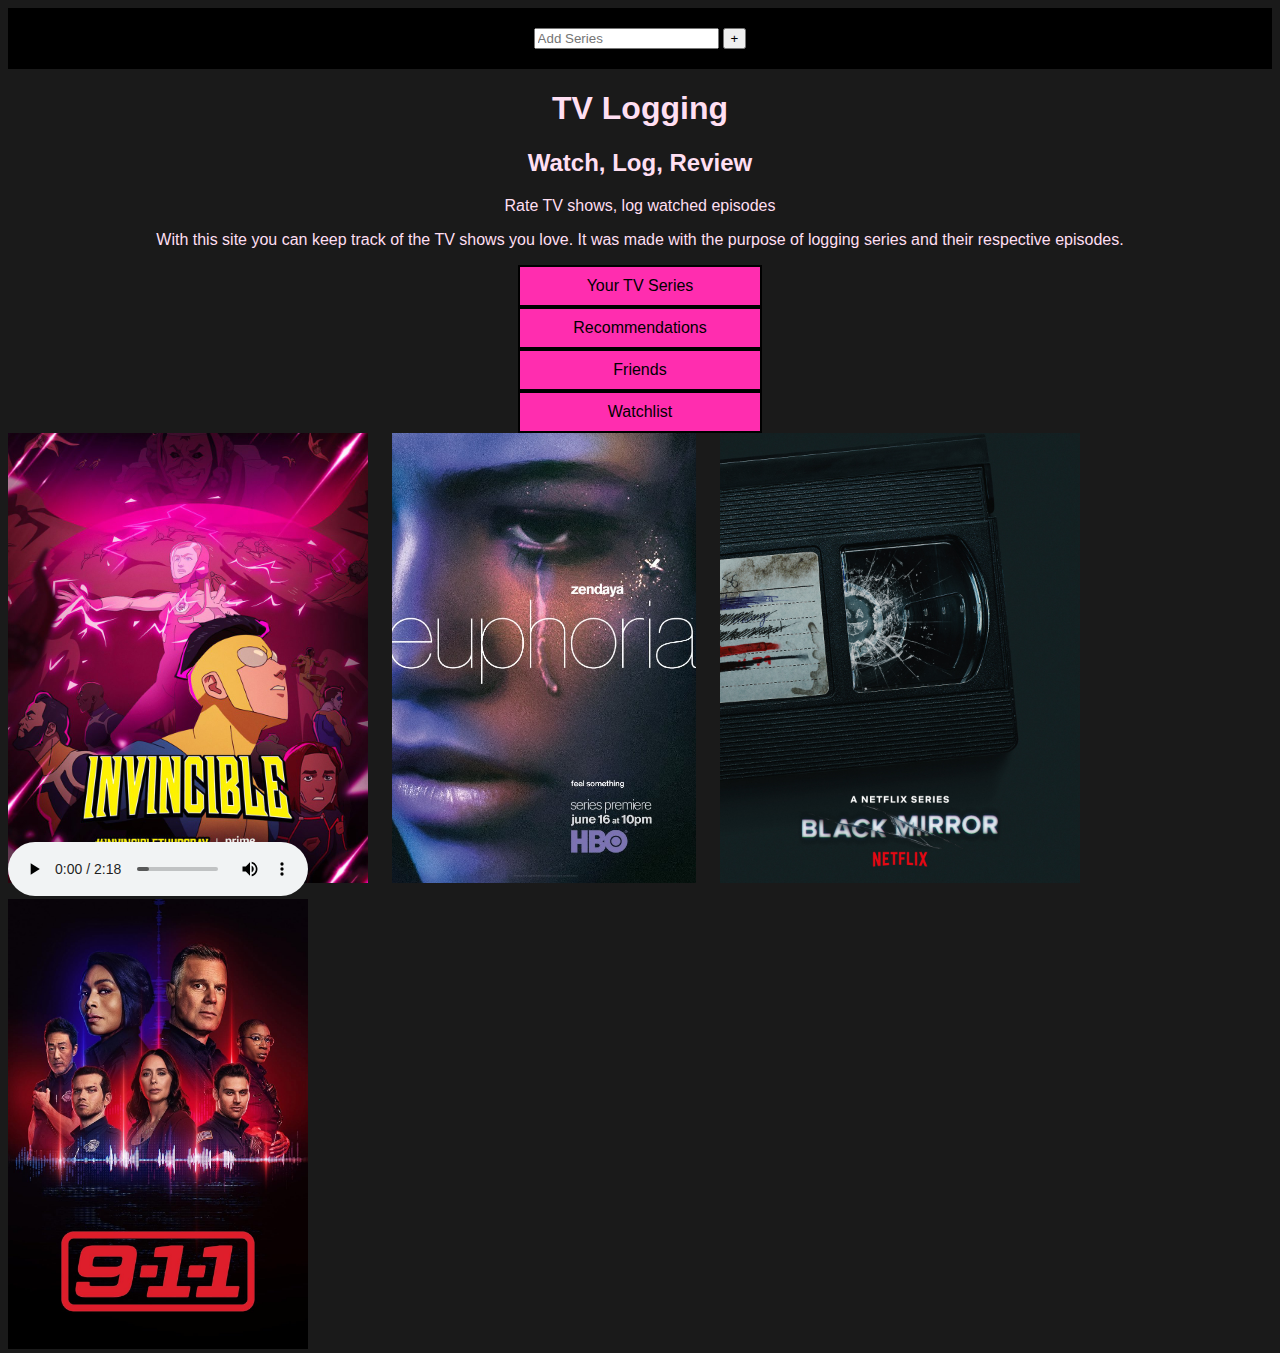
<file: index.html>
<!DOCTYPE html>
<html lang="en-UK">
<head>
<link rel="stylesheet" href="tvLogging.css">
</head>

<header>
    <form id="search-form">
        <input type="text" placeholder="Add Series">
        <button type="submit">+</button>
      </form>
</header>

<body>
<h1>TV Logging</h1> 
<h2>Watch, Log, Review</h2>
<p>Rate TV shows, log watched episodes</p>

<div class="aside">
     <p> With this site you can keep track of the TV shows you love. It was made with the purpose of logging series and their respective episodes.</p>
</div>


<div class="directory">
  <div><a href="yourTV.html">Your TV Series</a><br>
  <div><a href="Recom.html">Recommendations</a><br></div>
  <div><a href="Friends.html">Friends</a><br></div>
  <div><a href="Watchlist.html">Watchlist</a><br></div>
</div>

<div class="containers">
  <div class="posters">
    <div><img src="photos/invincible.jpg"></div>
    <div><img src="photos/euphoria.jpg"></div>
    <div><img src="photos/blackmirror.jpg"></div>
    <div><img src="photos/911.jpg"></div>
  </div>
</div>

<div class="bottom">
  <audio controls autoplay>
      <source src="music.mp3" type="audio/mpeg">
    Your browser does not support the audio element.
    </audio>
  </div>


</body>

</html>
</file>
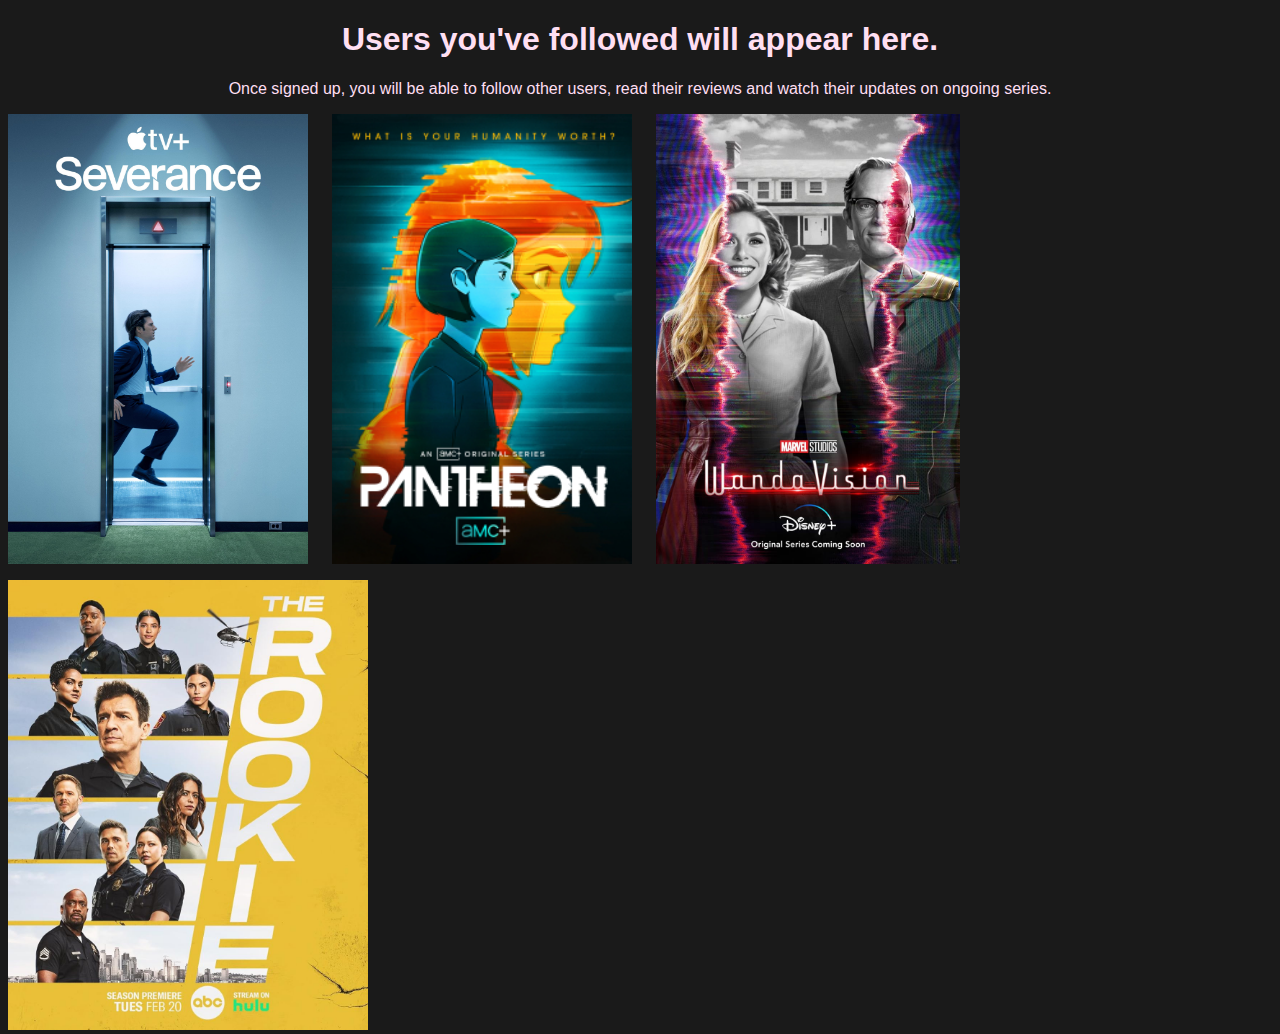
<file: Friends.html>
<!DOCTYPE html>
<html lang="en-UK">
<head>
    <link rel="stylesheet" href="tvLogging.css">
</head>

<h1> Users you've followed will appear here.</h1>
<p> Once signed up, you will be able to follow other users, read their reviews and watch their updates on ongoing series.</p>

<div class="posters">
    <div><img src="photos/sev.jpg"></div>
    <div><img src="photos/pantheon.jpg"></div>
    <div><img src="photos/wv.jpg"></div>
    <div><img src="photos/rook.jpg"></div>
  </div>
</file>
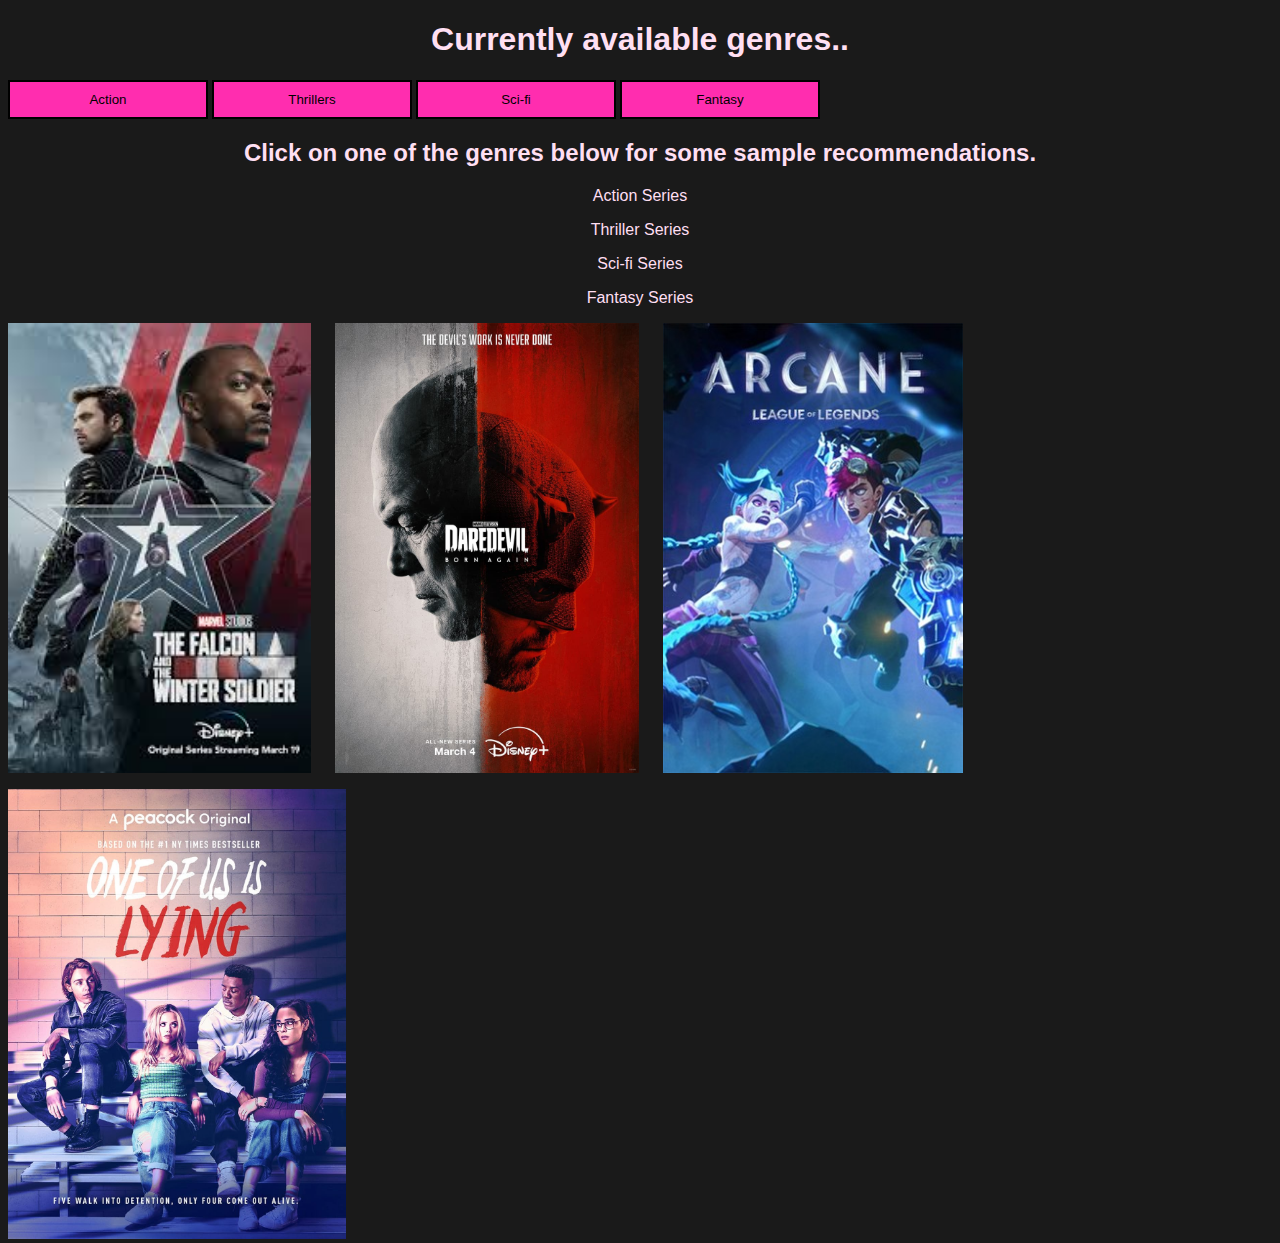
<file: Recom.html>
<!DOCTYPE html>
<html lang="en-UK">
<head>
  <link rel="stylesheet" href="tvLogging.css">
	<script type="text/javascript" src="onclicks.js"></script>
</head>
<body>
<h1> Currently available genres..</h1>

<div class="centering">
  <button class="button button1">Action</button>
  <button class="button button1">Thrillers</button>
  <button class="button button1">Sci-fi</button>
  <button class="button button1">Fantasy</button>
</div>

<h2>Click on one of the genres below for some sample recommendations.</h2>

<p onclick="ActionTV()">Action Series</p>

<p id="genreOne"></p>

<p onclick="ThrillerTV()">Thriller Series</p>

<p id="genreTwo"></p>

<p onclick="ScifiTV()">Sci-fi Series</p>

<p id="genreThree"></p>

<p onclick="FantasyTV()">Fantasy Series</p>

<p id="genreFour"></p>

<div class="posters">
  <div><img src="photos/tfatws.jpg"></div>
  <div><img src="photos/daredevil.jpeg"></div>
  <div><img src="photos/arcanev.jpg"></div>
  <div><img src="photos/oouil.jpg"></div>
</div>
</file>
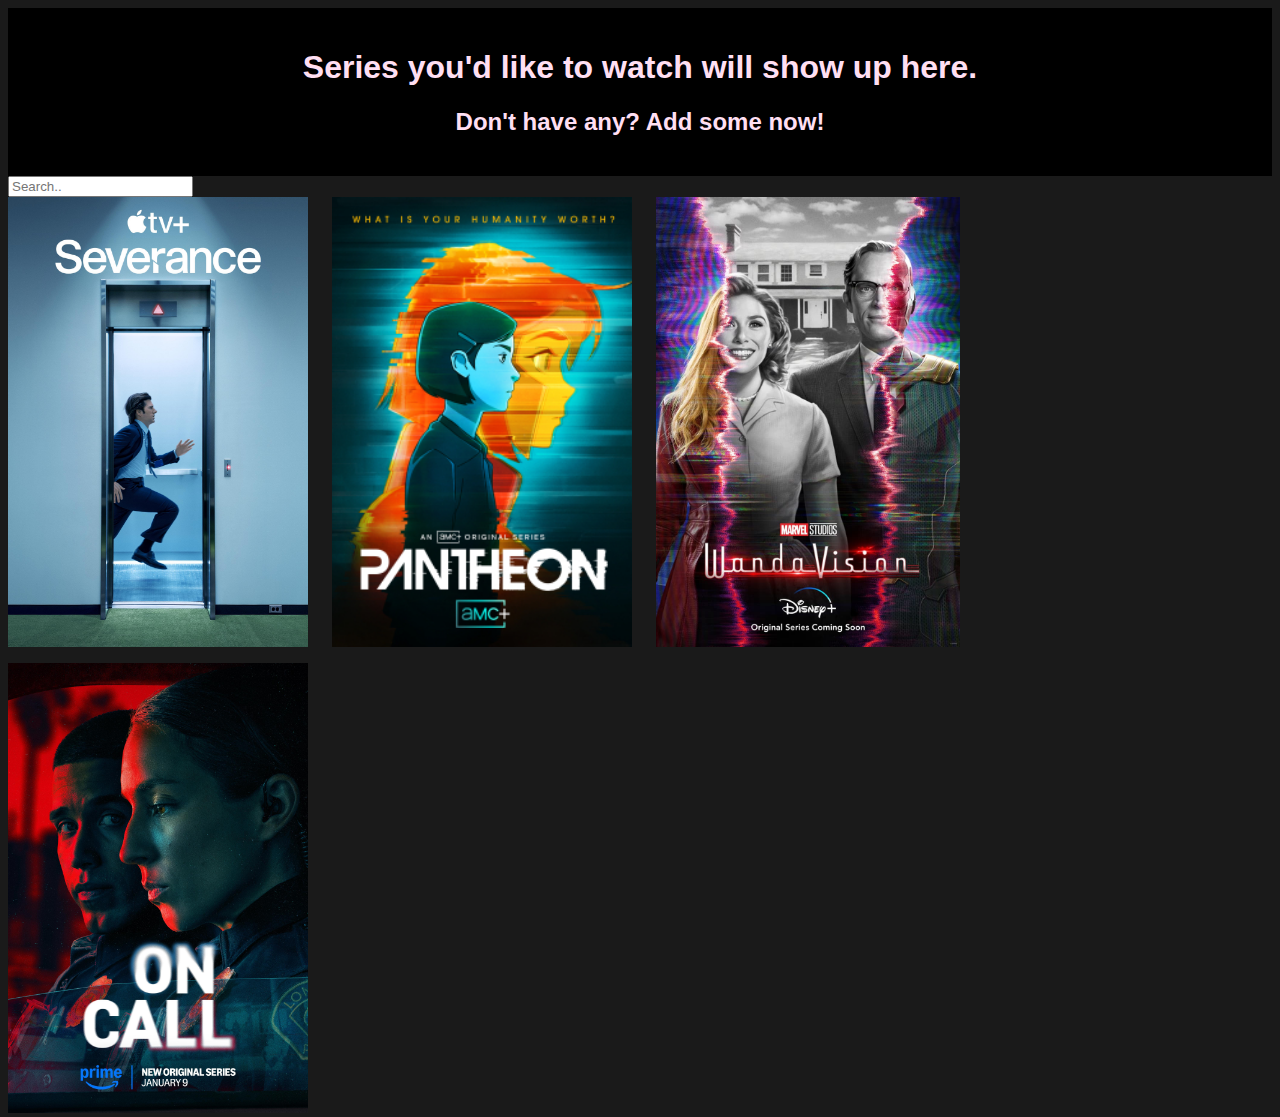
<file: Watchlist.html>
<!DOCTYPE html>
<html lang="en-UK">

<head>
    <link rel="stylesheet" href="tvLogging.css">
</head>

<header>
    <h1> Series you'd like to watch will show up here.</h1>
    <h2> Don't have any? Add some now!</h2>
</header>

<body>
<div class="topnav">
    <input type="text" placeholder="Search..">
</div>

<div class="posters">
    <div><img src="photos/sev.jpg"></div>
    <div><img src="photos/pantheon.jpg"></div>
    <div><img src="photos/wv.jpg"></div>
    <div><img src="photos/call.jpg"></div>
</div>

</body>
</file>
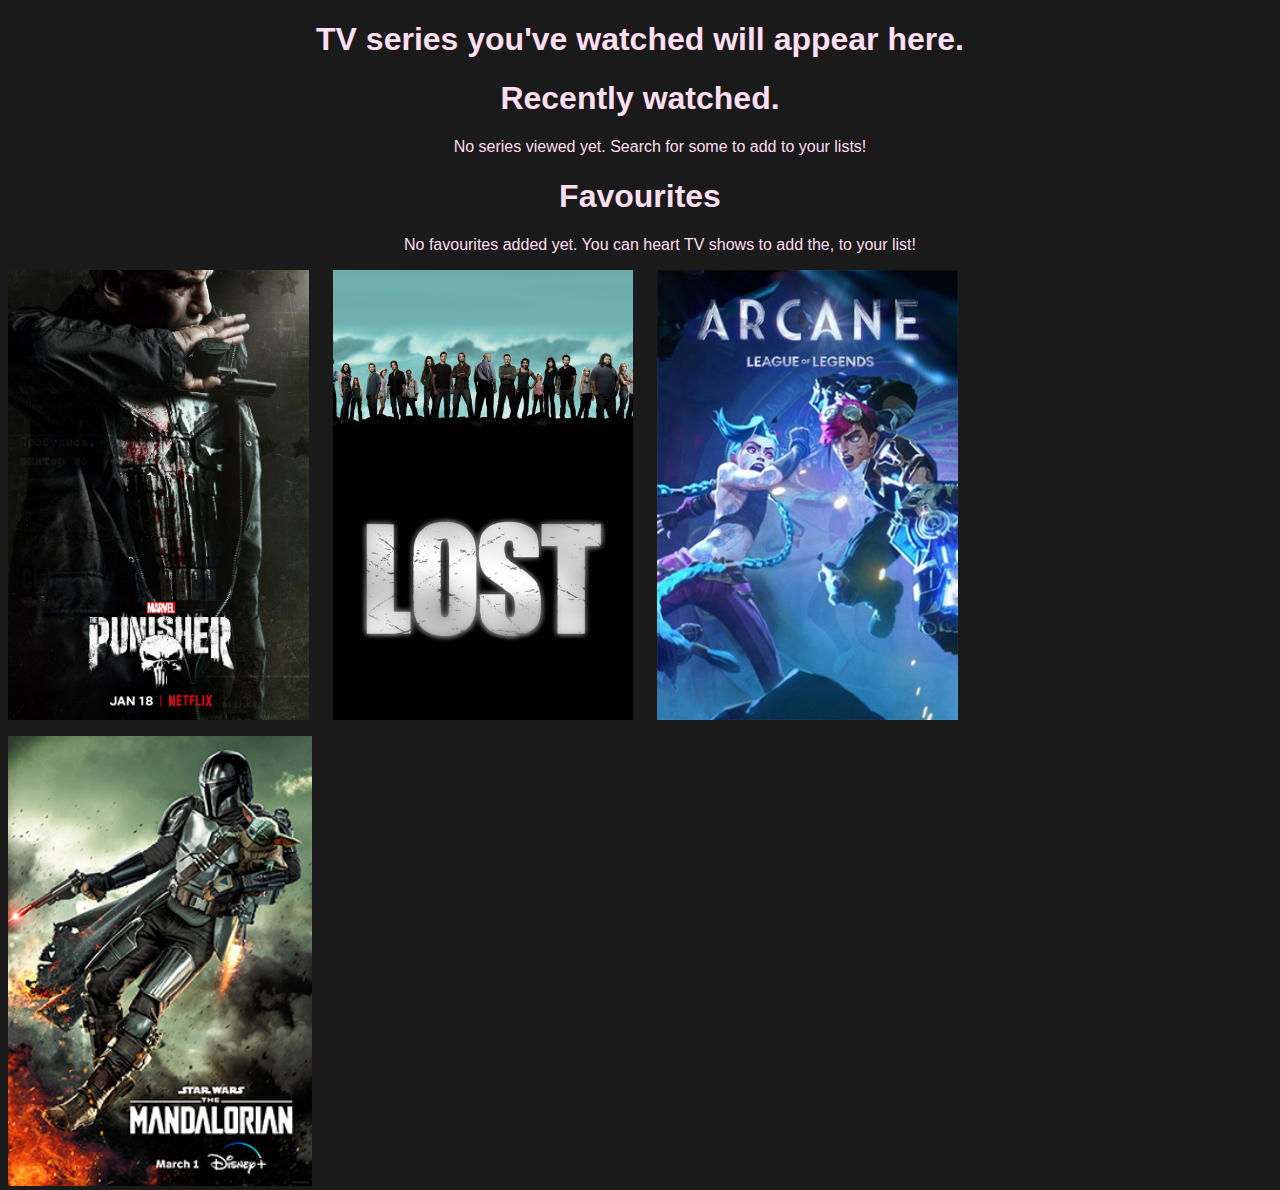
<file: yourTV.html>
<!DOCTYPE html>
<html lang="en-UK">
<head>
<link rel="stylesheet" href="tvLogging.css">
</head>
<body>

<h1> TV series you've watched will appear here. </h1>

<h1>Recently watched.</h1>
<ul>
    No series viewed yet. Search for some to add to your lists!
</ul>

<h1>Favourites</h1>
<ul>
    No favourites added yet. You can heart TV shows to add the, to your list!
</ul>


<div class="posters">
    <div><img src="photos/punisher.jpg"></div>
    <div><img src="photos/lost.jpg"></div>
    <div><img src="photos/arcanev.jpg"></div>
    <div><img src="photos/mando.jpg"></div>
  </div>
</body>
</file>
<file: tvLogging.css>
header {
    background-color: black;
    text-align: center;
    padding: 20px;
}

body {
    background-color: rgb(26, 26, 26)
}

h1 {
    text-align: center;
    color:#ffdff2;
    font-family: Arial, Helvetica, sans-serif;
}

h2 {
    text-align: center;
    color:#ffdff2;
    font-family: Arial, Helvetica, sans-serif;
}

ul {
    text-align: center;
    color:#ffdff2;
    font-family: Arial, Helvetica, sans-serif;
}

p {
    text-align: center;
    color:#ffdff2;
    font-family: Arial, Helvetica, sans-serif;
}


a:link, a:visited {
    background-color: #ff2daf;
    color: black;
    border: 2px solid rgb(0, 0, 0);
    padding: 10px 20px;
    width: 200px;
    text-align: center;
    font-family: Arial, Helvetica, sans-serif;
    text-decoration: none;
    display: inline-block;
}

a:hover, a:active {
    background-color: rgb(0, 0, 0);
    color: white;
    text-align: center;
    font-family: Arial, Helvetica, sans-serif;
}

.button {
    background-color: #ff2daf;
    color: black;
    border: 2px solid rgb(0, 0, 0);
    padding: 10px 20px;
    width: 200px;
    text-align: center;
    font-family: Arial, Helvetica, sans-serif;
    text-decoration: none;
    display: inline-block;
}

.directory {
    text-align: center;
}

.genres {
    text-align: center;
}

.search-form {
    display: right;
}
  
.search-form input {
    display: right;
    border: 1px solid #ccc;
    border-radius: 4px;
    padding: 6px 8px;
    font-size: 16px;
}

.search-form button {
    border: none;
    background-color: #333;
    color: #fff;
    padding: 6px 8px;
    font-size: 16px;
    cursor: pointer;
}

audio::-webkit-media-controls {
    display: bottom;
}

.bottomdiv {
    text-align: center;
    position: relative;
    left: 100px;
    height: 200px;
    width: 500px;
}

.bottom {
    position: absolute;
    bottom: 0px;
}

.button1 {background-color: #ff2daf;} 

.posters {
    text-align: justify;
    display: flex;
    gap: 12px;
    gap: 12px 24px;
    row-gap: 12x;
    column-gap: 24px;
    flex-wrap:wrap;
    height: 20px;
    width: auto;
}

.posters img{
    height: 450px;
    width: auto;
}

.containers {
    text-align: center;
    display: inline;
}
</file>
